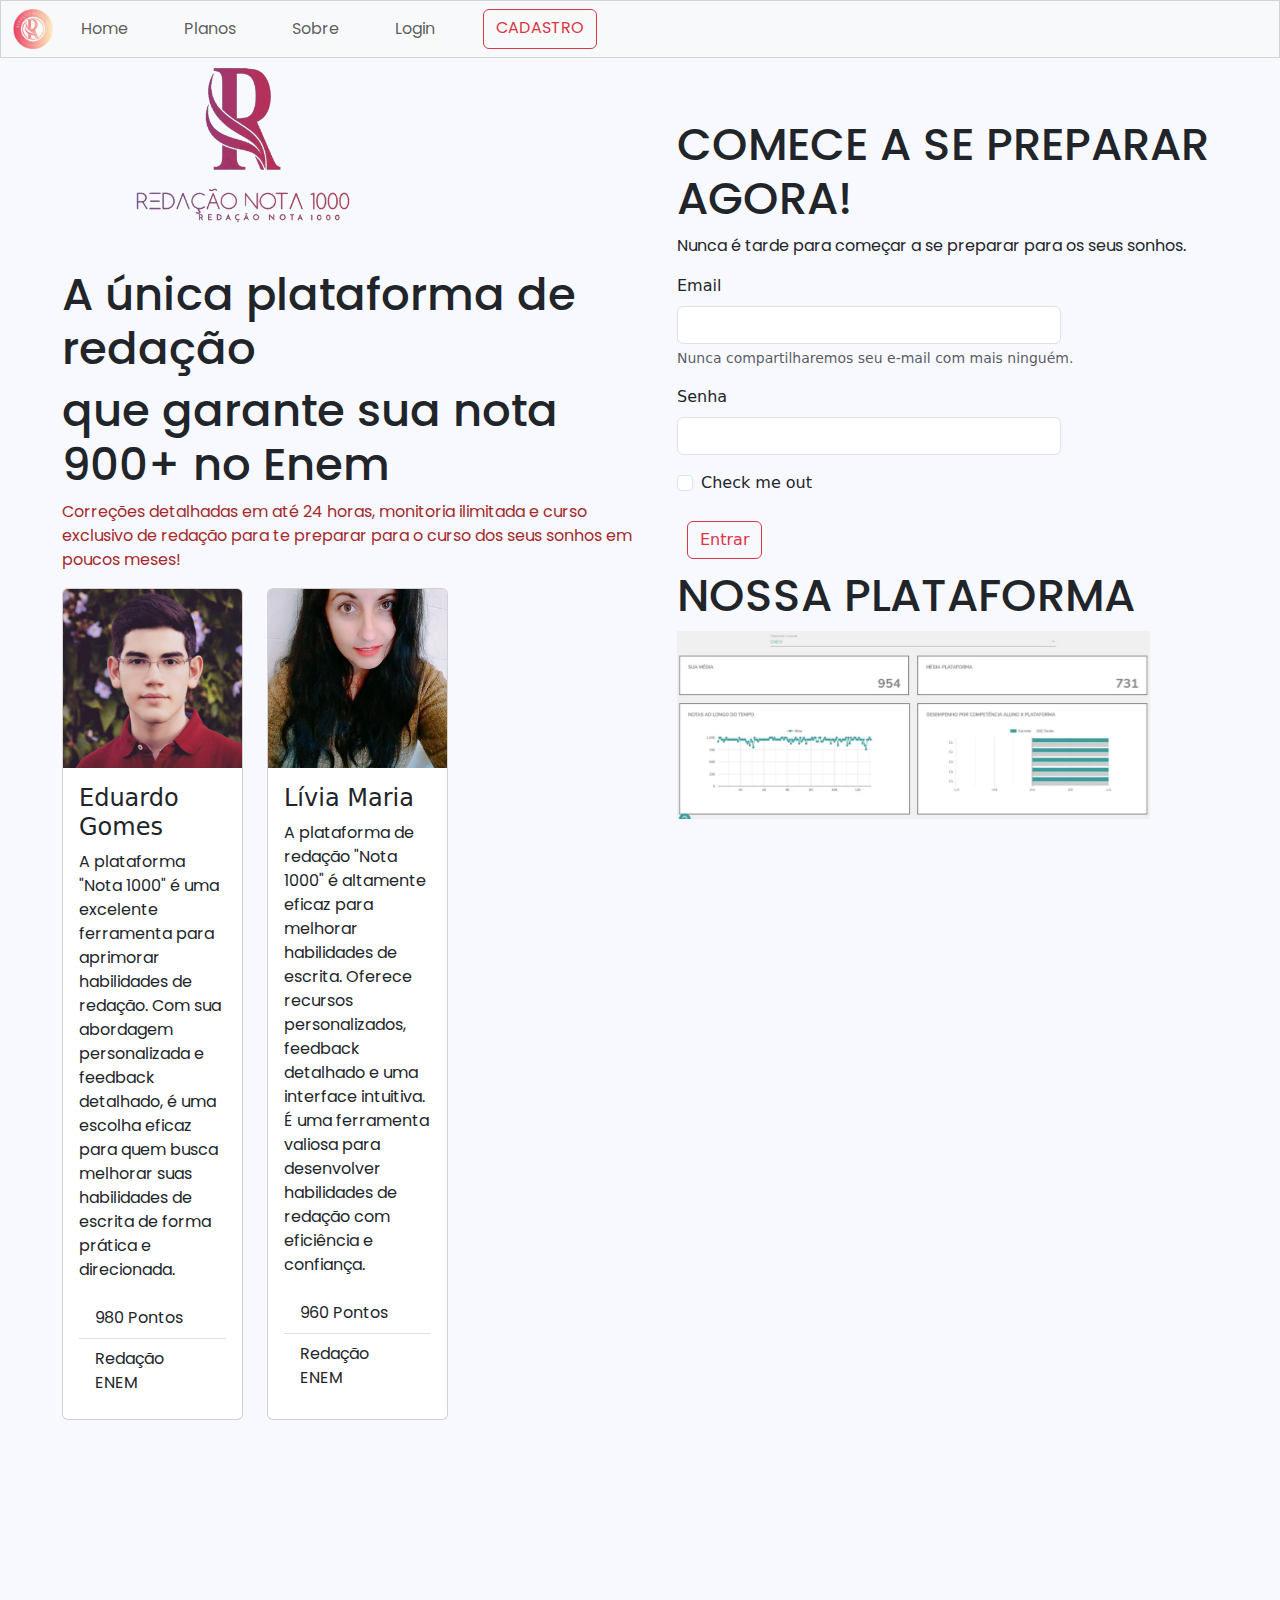
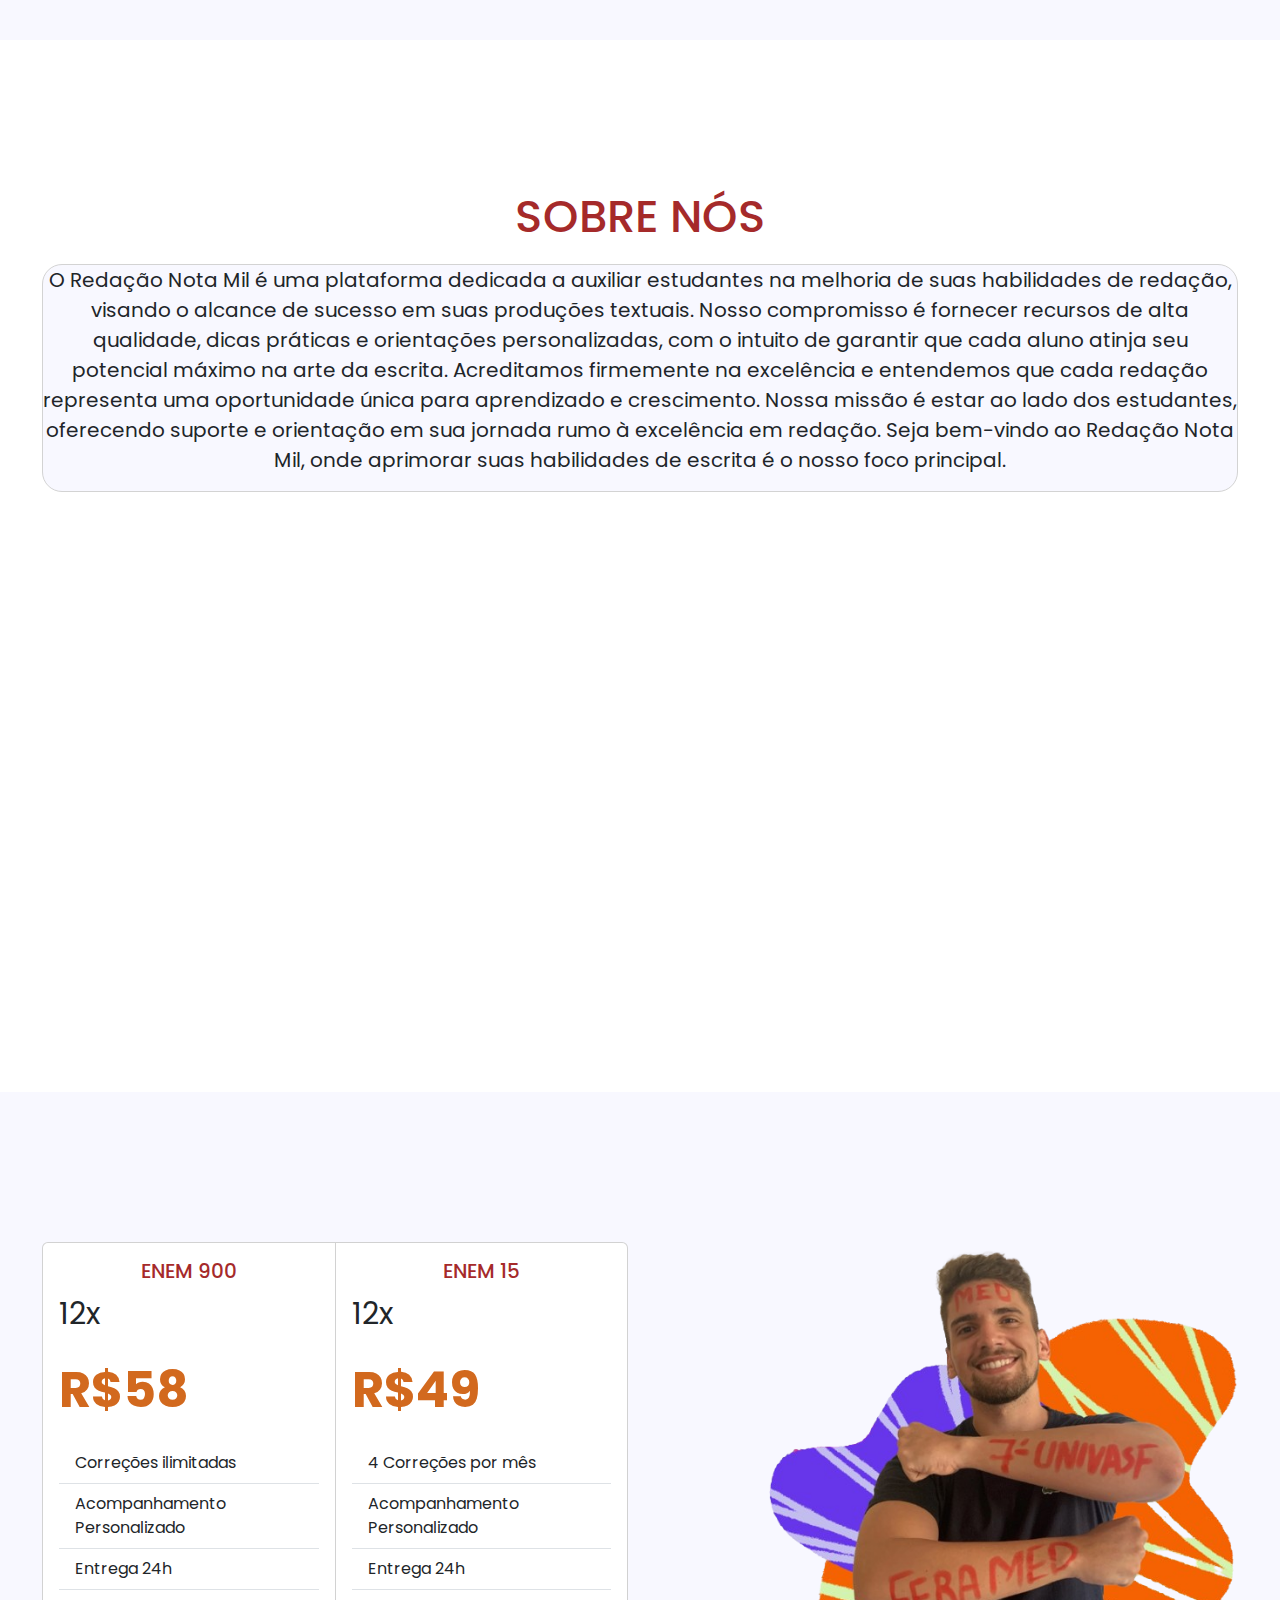
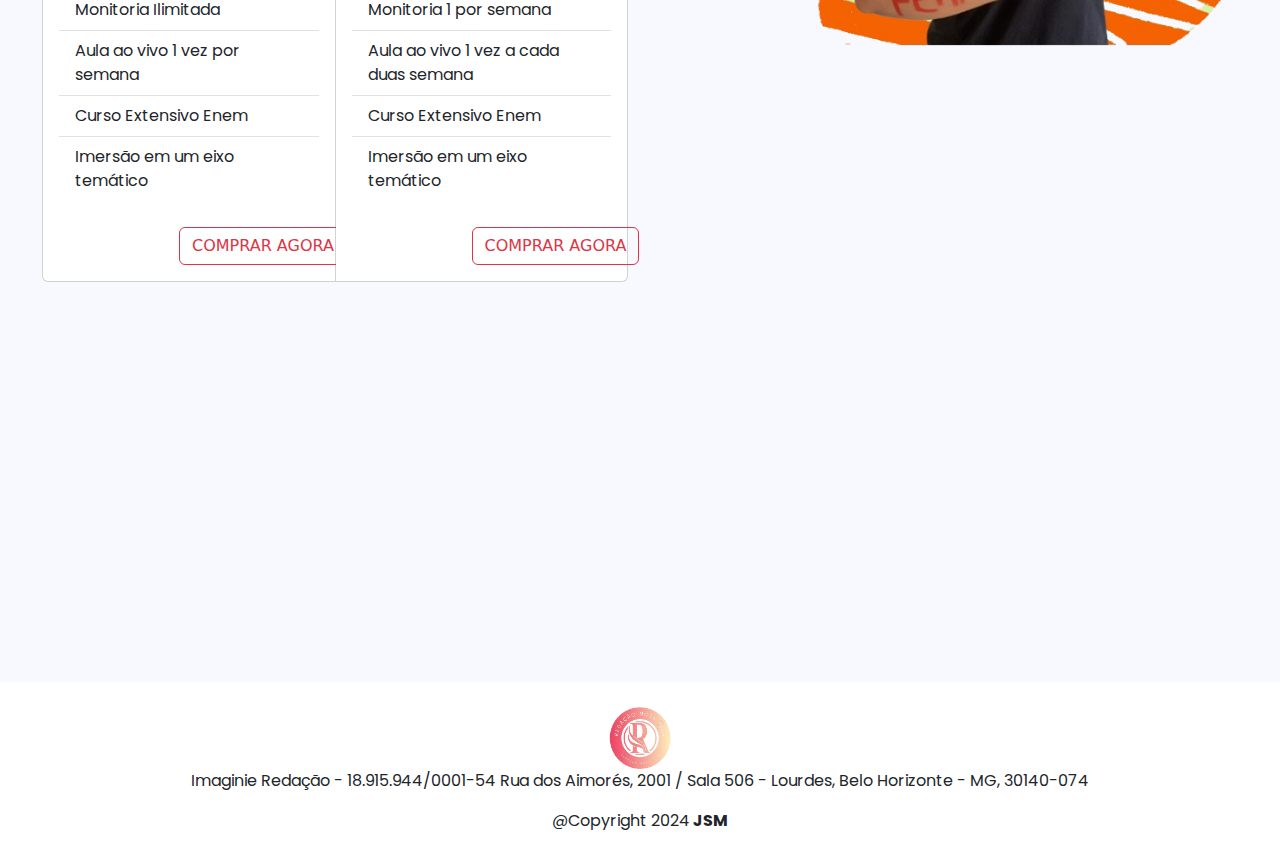
<file: index.html>
<!DOCTYPE html>
<html lang="pt-br">
<head>
    <meta charset="UTF-8">
    <meta name="viewport" content="width=device-width, initial-scale=1.0">
    <link href="https://cdn.jsdelivr.net/npm/bootstrap@5.3.3/dist/css/bootstrap.min.css" rel="stylesheet" integrity="sha384-QWTKZyjpPEjISv5WaRU9OFeRpok6YctnYmDr5pNlyT2bRjXh0JMhjY6hW+ALEwIH" crossorigin="anonymous">
    <script src="https://cdn.jsdelivr.net/npm/bootstrap@5.3.3/dist/js/bootstrap.bundle.min.js" integrity="sha384-YvpcrYf0tY3lHB60NNkmXc5s9fDVZLESaAA55NDzOxhy9GkcIdslK1eN7N6jIeHz" crossorigin="anonymous"></script>
    <link rel="stylesheet" href="./css/style.css">
    <link rel="preconnect" href="https://fonts.googleapis.com">
    <link rel="preconnect" href="https://fonts.gstatic.com" crossorigin>
    <link href="https://fonts.googleapis.com/css2?family=Poppins:ital,wght@0,100;0,200;0,300;0,400;0,500;0,600;0,700;0,800;0,900;1,100;1,200;1,300;1,400;1,500;1,600;1,700;1,800;1,900&display=swap" rel="stylesheet">
    
    <title>RedaçãoNota1000</title>
</head>
<body>
    <header>
        <div class="barra_tarefa">
            <nav class="navbar navbar-expand-lg bg-body-tertiary">
                <div class="container-fluid">
                  <img class="icon-taskbar" src="./img/logo-removebg-preview.png"alt="icone_barra">
                  <button class="navbar-toggler" type="button" data-bs-toggle="collapse" data-bs-target="#navbarNav" aria-controls="navbarNav" aria-expanded="false" aria-label="Toggle navigation">
                    <span class="navbar-toggler-icon"></span>
                  </button>
                  <div class="collapse navbar-collapse" id="navbarNav">
                    <ul class="navbar-nav">
                      <li class="nav-item">
                        <a class="nav-link " aria-current="page" href="#depoimentos">Home</a>
                      </li>
                      <li class="nav-item">
                        <a class="nav-link " href="#plano-planner">Planos</a>
                      </li>
                      <li class="nav-item">
                        <a class="nav-link " href="#sobre_red">Sobre</a>
                      </li>
                      <li class="nav-item">
                        <a class="nav-link " href="#login">Login</a>
                      </li>
                      
                      <a href="index_cad.html" type="button" class="btn btn-outline-danger" id="butom-compra">CADASTRO</a>
                      
                    </ul>
                  </div>
                </div>
              </nav>
        </div>
    </header>
   
    <main>
        <div class="container-fluid">
            <div class="row">
                <div class="col" id="depoimentos">
                    <img src="./img/logo_3-removebg-preview.png" class="img-dep"alt="imagem-depoimentos">
                    <h1 class="dep">A única plataforma de redação</h1>
                    <h1 class="dep">que garante sua nota 900+ no Enem</h1>
                    <P class="dep_2">Correções detalhadas em até 24 horas, 
                        monitoria ilimitada e curso exclusivo de redação 
                        para te preparar para o curso dos seus sonhos em poucos meses!
                    </P>
                    <div class="row row-cols-1 row-cols-md-3 g-4">
                        <div class="col">
                          <div class="card h-100">
                            <img src="./img/Foto_Perfil.jpg" class="card-img-top" alt="...">
                            <div class="card-body">
                              <h4 class="card-title">Eduardo Gomes</h4>
                              <p class="card-text">A plataforma "Nota 1000" é uma excelente ferramenta para aprimorar habilidades de redação. Com sua abordagem personalizada e feedback detalhado, é uma escolha eficaz para quem busca melhorar suas habilidades de escrita de forma prática e direcionada.</p>
                              <ul class="list-group list-group-flush">
                                <li class="list-group-item" id="pontos">980 Pontos</li>
                                <li class="list-group-item" id="pontos">Redação ENEM</li>
                              </ul>
                            </div>
                          </div>
                        </div>
                        <div class="col">
                          <div class="card h-100">
                            <img src="./img/7f338c1a219ca8ec12d71e8155b78f1f.jpg" class="card-img-top" alt="...">
                            <div class="card-body">
                              <h4 class="card-title">Lívia Maria</h4>
                              <p class="card-text">A plataforma de redação "Nota 1000" é 
                                altamente eficaz para 
                                melhorar habilidades de escrita. Oferece recursos personalizados, feedback detalhado e uma interface intuitiva. É uma ferramenta valiosa para desenvolver
                                 habilidades de redação com eficiência e confiança.
                              </p>
                              <ul class="list-group list-group-flush">
                                <li class="list-group-item"id="pontos">960 Pontos</li>
                                <li class="list-group-item"id="pontos">Redação ENEM</li>
                              </ul>
                            </div>
                          </div>
                        </div> 
                      </div>


                </div>
                <div class="col-md"id="login">
                    <H1 class="tit-2">COMECE A SE PREPARAR AGORA!</H1>
                    <p>Nunca é tarde para começar a se preparar para os seus sonhos.</p>
                    <form>
                        <div class="mb-3">
                          <label for="exampleInputEmail1" class="form-label">Email</label>
                          <input type="email" class="form-control" id="exampleInputEmail1" aria-describedby="emailHelp" required>
                          <div id="emailHelp" class="form-text">Nunca compartilharemos seu e-mail com mais ninguém.</div>
                        </div>
                        <div class="mb-3">
                          <label for="exampleInputPassword1" class="form-label">Senha</label>
                          <input type="password" class="form-control" id="exampleInputPassword1" required>
                        </div>
                        <div class="mb-3 form-check">
                          <input type="checkbox" class="form-check-input" id="exampleCheck1">
                          <label class="form-check-label" for="exampleCheck1">Check me out</label>
                        </div>
                        <button type="submit" class="btn btn-outline-danger"id="boton-form">Entrar</button>
                        
                    </form>
                    <h1 class="tit-2">NOSSA PLATAFORMA</h1>
                    <div id="carouselExampleSlidesOnly" class="carousel slide" data-bs-ride="carousel" dt-bs-interval="2000">
                     <div class="carousel-inner">
                       <div class="carousel-item active">
                         <img src="./img/fazer-redacao-online-01.webp" class="d-block w-100" alt="...">
                       </div>
                       <div class="carousel-item">
                         <img src="./img/Screenshot_6.webp" class="d-block w-100" alt="...">
                       </div>
                     </div>
                   </div>
    
               </div>

            </div>
    </main>
    <div class="sobre-pag" id="sobre_red">
      <div class="container-fluid">
        <div class="row">
          <div class="col">
            <h1 class="tit-sobre">SOBRE NÓS</h1>
            <div class="sobre">
              <p>O Redação Nota Mil é uma plataforma dedicada a auxiliar estudantes na melhoria de suas habilidades de redação, visando o alcance de sucesso em suas produções textuais. Nosso compromisso é fornecer recursos de alta qualidade, dicas práticas e orientações personalizadas, com o intuito de garantir que cada aluno atinja seu potencial máximo na arte da escrita.
  
                Acreditamos firmemente na excelência e entendemos que cada redação representa uma oportunidade única para aprendizado e crescimento. Nossa missão é estar ao lado dos estudantes, oferecendo suporte e orientação em sua jornada rumo à excelência em redação.
                
                Seja bem-vindo ao Redação Nota Mil, onde aprimorar suas habilidades de escrita é o nosso foco principal.</p>
            </div>
          </div>
        </div>
      </div>
    </div>
    <div class="planos-pag">
      <div class="container-fluid">
        <div class="row" >
          <div class="col"id="plano-planner">
            <div class="card-group">
              <div class="card">
                <div class="card-body">
                  <h5 class="card-title"id="tit-compra">ENEM 900</h5>
                  <p class="preco_1">12x</p>
                  <p class="preço_2">R$58</p>
                  <ul class="list-group list-group-flush" id="card-compra">
                    <li class="list-group-item">Correções ilimitadas</li>
                    <li class="list-group-item">Acompanhamento Personalizado</li>
                    <li class="list-group-item">Entrega 24h</li>
                    <li class="list-group-item">Monitoria Ilimitada</li>
                    <li class="list-group-item">Aula ao vivo 1 vez por semana</li>
                    <li class="list-group-item">Curso Extensivo Enem</li>
                    <li class="list-group-item">Imersão em um eixo temático</li>
                  </ul>
                 <button type="button" class="btn btn-outline-danger"id="boton_plano">COMPRAR    AGORA</button>
                </div>
              </div>
              <div class="card">
                <div class="card-body">
                  <h5 class="card-title"id="tit-compra">ENEM 15</h5>
                  <p class="preco_1">12x</p>
                  <p class="preço_2">R$49</p>
                  <ul class="list-group list-group-flush" id="card-compra">
                    <li class="list-group-item">4 Correções por mês</li>
                    <li class="list-group-item">Acompanhamento Personalizado</li>
                    <li class="list-group-item">Entrega 24h</li>
                    <li class="list-group-item">Monitoria 1 por semana</li>
                    <li class="list-group-item">Aula ao vivo 1 vez a cada duas semana</li>
                    <li class="list-group-item">Curso Extensivo Enem</li>
                    <li class="list-group-item">Imersão em um eixo temático</li>
                  </ul>
                  <button type="button" class="btn btn-outline-danger"id="boton_plano">COMPRAR    AGORA</button>
                  
                  
                  
                </div>
              </div>
            </div>


          </div>
          <div class="col-md" id="part-img">
            <img src="./img/planos-removebg-preview.png" alt="img_planos2" class="img_planos">

          </div>
        </div>
      </div>

    </div>





    <footer class="rodape">
      <div class="container-fluid">
        <div class="row">
            <div class="col  navbar-light  " >
              <img src="./img/logo-removebg-preview.png" alt="logo" class="logo-rodape">
              <p>Imaginie Redação - 18.915.944/0001-54
                Rua dos Aimorés, 2001 / Sala 506 - Lourdes, Belo Horizonte - MG, 30140-074</p>
                <P> @Copyright 2024<strong> JSM</strong> </P>


    </footer>
    
</body>
</html>
</file>
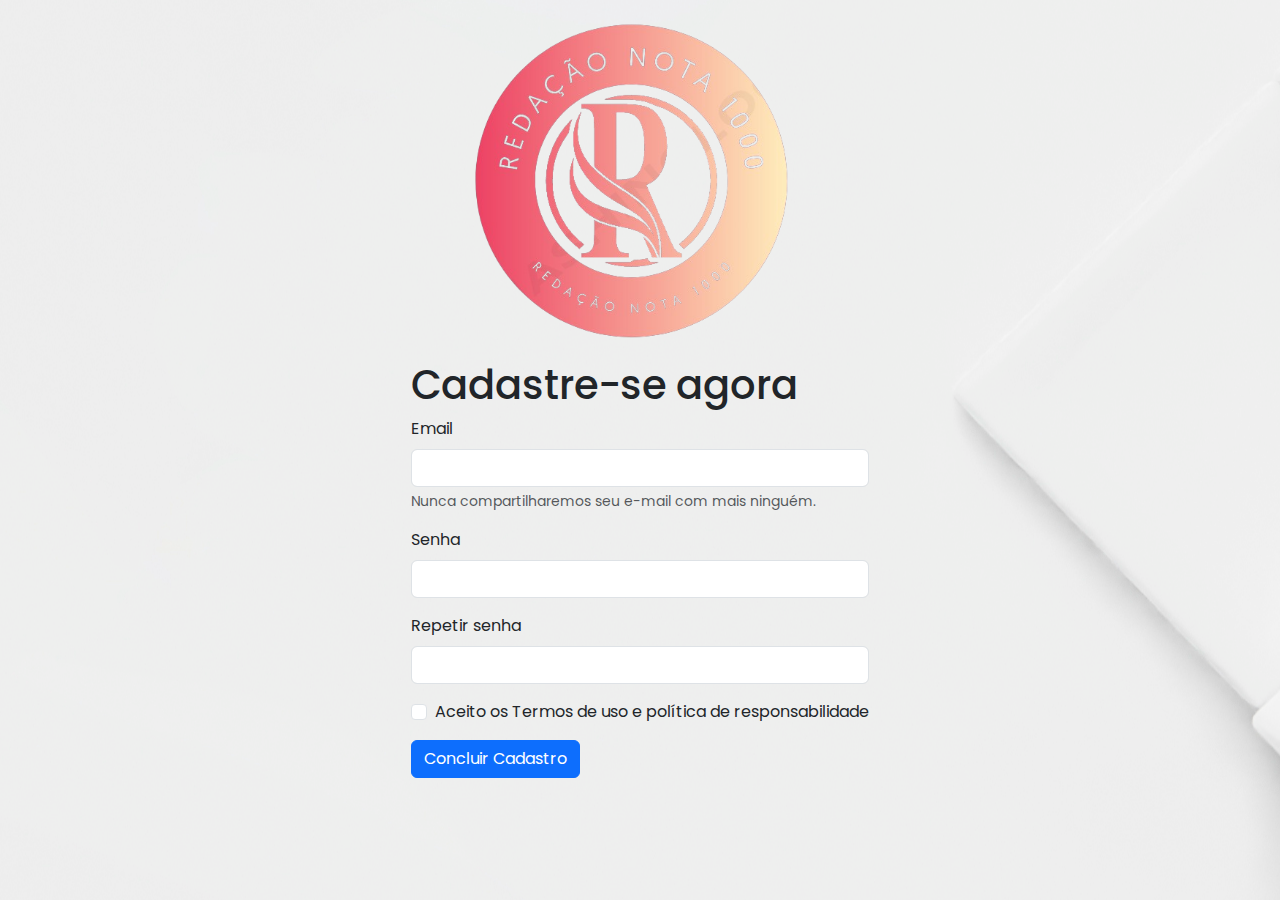
<file: index_cad.html>
<!DOCTYPE html>
<html lang="pt-br">
<head>
    <meta charset="UTF-8">
    <meta name="viewport" content="width=device-width, initial-scale=1.0">
    <link href="https://cdn.jsdelivr.net/npm/bootstrap@5.3.3/dist/css/bootstrap.min.css" rel="stylesheet" integrity="sha384-QWTKZyjpPEjISv5WaRU9OFeRpok6YctnYmDr5pNlyT2bRjXh0JMhjY6hW+ALEwIH" crossorigin="anonymous">
    <script src="https://cdn.jsdelivr.net/npm/bootstrap@5.3.3/dist/js/bootstrap.bundle.min.js" integrity="sha384-YvpcrYf0tY3lHB60NNkmXc5s9fDVZLESaAA55NDzOxhy9GkcIdslK1eN7N6jIeHz" crossorigin="anonymous"></script>
    <link rel="stylesheet" href="./css/style_1.css">
    <link rel="preconnect" href="https://fonts.googleapis.com">
    <link rel="preconnect" href="https://fonts.gstatic.com" crossorigin>
    <link href="https://fonts.googleapis.com/css2?family=Poppins:ital,wght@0,100;0,200;0,300;0,400;0,500;0,600;0,700;0,800;0,900;1,100;1,200;1,300;1,400;1,500;1,600;1,700;1,800;1,900&display=swap" rel="stylesheet">
    <title>CADASTRO</title>
</head>
<body>
    <main>
        <div class="container-fluid"id="formulario">
                
                    <form>
                        <img src="./img/logo-removebg-preview.png"alt="LOGO" class="logo_cad">
                        <h1>Cadastre-se agora</h1>
                        <div class="mb-3">
                          <label for="exampleInputEmail1" class="form-label">Email </label>
                          <input type="email" class="form-control" id="exampleInputEmail1" aria-describedby="emailHelp" required>
                          <div id="emailHelp" class="form-text">Nunca compartilharemos seu e-mail com mais ninguém.</div>
                        </div>
                        <div class="mb-3">
                          <label for="exampleInputPassword1" class="form-label">Senha</label>
                          <input type="password" class="form-control" id="exampleInputPassword1" required>
                        </div>
                        <div class="mb-3">
                            <label for="exampleInputPassword1" class="form-label">Repetir senha</label>
                            <input type="password" class="form-control" id="exampleInputPassword1" required>
                          </div>
                        <div class="mb-3 form-check">
                          <input type="checkbox" class="form-check-input" id="exampleCheck1">
                          <label class="form-check-label" for="exampleCheck1">Aceito os Termos de uso e política de responsabilidade</label>
                        </div>
                        <button type="submit" class="btn btn-primary">Concluir Cadastro</button>
                      </form>
                </div>

        </div>
        
        

    </main>
    
</body>
</html>
</file>
<file: css/style.css>
/* estruturas*/


main{
    background-color:#F8F8FF;
    padding-bottom: 220px;
}

p{
    font-family: "Poppins", Sans-serif;

}

/* classes*/
.form-control{
    width: 65%;
}
.barra_tarefa{
    border: 0.5px solid #d3d3d3;

}
.icon-taskbar{
    
    bottom: 10px;
    left: 10px;
    width: 40px; /* Largura do ícone */
    height: 40px; /* Altura do ícone */
    
}
.nav-link{
    margin: 0 20px;
    font-family: "Poppins", Sans-serif;
}

.dep{
    font-family: "Poppins", Sans-serif;
    font-size: 45px;
    font-weight: 500;
    text-transform: none;
    font-style: normal;
}
.dep_2{
    color:brown
}
.tit-2{
    font-family: "Poppins", Sans-serif;
    font-size: 45px;
    font-weight: 500;
}
.w-100 {
    width: 80% !important;
}
.img-dep{
    width: 60%;
    margin-top: -30px;

}
.sobre-pag{
    padding: 150px 30px 600px 30px;
}

.img_planos{
    position: relative;
    left: 20%;
    width: 80%;
}


.tit-sobre{
    font-family: "Poppins", Sans-serif;
    font-size: 45px;
    text-align: center;
    color: brown;

}
.sobre{
    width:100%;
    text-align: center;
    font-family: "Poppins", Sans-serif;
    font-size: 20px;
    margin-top: 20px;
    background-color:#F8F8FF;
    border: 0.2px solid #d3d3d3;
    border-radius: 20px;

}
.preço_2{
    font-family: "Poppins", Sans-serif;
    font-size: 50px;
    color: chocolate;
    font-weight: bold;

}
.preco_1{
    font-family: "Poppins", Sans-serif;
    font-size: 30px;
    
}
.planos-pag{   
    background-color: #F8F8FF;
    padding: 150px 30px 400px 30px;
    
}
/* id */
#depoimentos{
    margin-left: 50px;
    margin-top: -2px;
    
}

#login{
    margin-top: 60px;
    width: 100%;
}

#pontos{
    font-family: "Poppins", Sans-serif;

}
#butom-compra{
    margin: 0 20px;
    font-family: "Poppins", Sans-serif;
}
#boton-form{
    margin: 10px 10px;
}
#tit-compra{
    text-align: center;
    font-family: "Poppins", Sans-serif;
    color: brown;

}
#card-compra{
    font-family: "Poppins", Sans-serif;
}
#boton_plano{
    position: relative;
    left: 120px;
    margin-top: 10%;
}
.rodape{
    text-align: center;
    font-family: "Poppins", Sans-serif;

}
.logo-rodape{
    margin-top: 2%;
    width: 5%;
}
/* media query resolução max 768*/
@media only screen and (max-width: 768px) {
    .barra_tarefa{
        display: block;
        
    }
    .form-control{
        width: 100%;
    }
    #depoimentos{
        width: 100%;
        margin: 0%;
    }
    .nav-link{
        position: relative;
        left: 0%;

    }
    .img-dep{
        width: 100%;
    }
    .w-100 {
        width: 100% !important;
    }
    .img_planos{
        width: 90%;
        margin: 0%;
        position: relative;
        left: 10px;
        
    }
    #plano-planner{
        
        margin: 0%;
    }
    #boton_plano{
        position: relative;
        left: 0%;

    }
    .preço_2{
        font-size: 30px;
    }
    
   
   
   

}
</file>
<file: css/style_1.css>
body{
    background-image: url(../img/fundo-3d-com-cubos-brancos.jpg);
    background-position: center;
    align-items: center;
    font-family: "Poppins", Sans-serif
}


.form-control{
    width: 100%;
    display: flex;
}

#formulario{
    display: flex;
    justify-content: center;
    align-items: center;
    
}

.logo_cad{
    margin-top: 5%;
    margin-bottom: 5%;
    width: 70%;
    position: relative;
    left: 13%;
}
</file>
